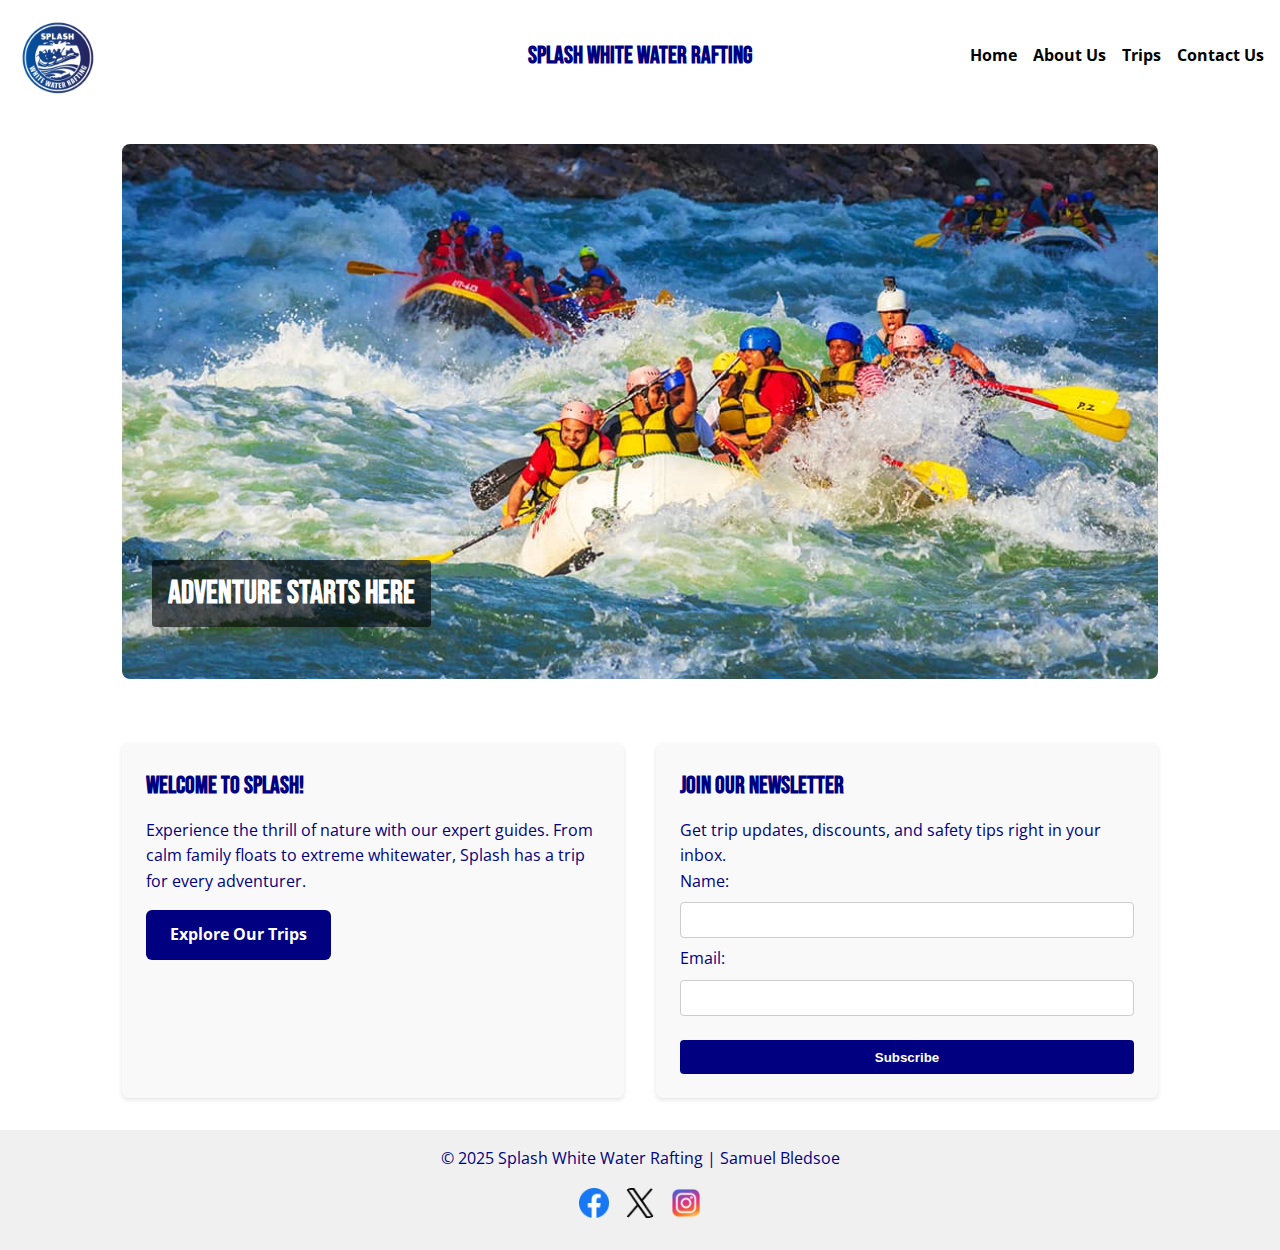
<file: wwr/index.html>
<!DOCTYPE html>
<html lang="en-US">
<head>
  <meta charset="UTF-8">
  <meta name="viewport" content="width=device-width, initial-scale=1.0">
  <meta name="author" content="Samuel Bledsoe">
  <meta name="description" content="Welcome to Splash White Water Rafting — your adventure starts here. Explore trips, meet the team, and sign up for our newsletter.">
  <title>Home - Splash White Water Rafting</title>
  <link rel="preconnect" href="https://fonts.googleapis.com">
  <link rel="preconnect" href="https://fonts.gstatic.com" crossorigin>
  <link href="https://fonts.googleapis.com/css2?family=Bebas+Neue&family=Open+Sans&display=swap" rel="stylesheet">
  <link rel="stylesheet" href="styles/rafting.css">
</head>
<body>
  <header>
    <img src="images/logo.png" alt="Splash White Water Rafting Logo">
    <h1>Splash White Water Rafting</h1>
    <nav>
      <ul>
        <li><a href="index.html" class="active">Home</a></li>
        <li><a href="about.html">About Us</a></li>
        <li><a href="trips.html">Trips</a></li>
        <li><a href="contact.html">Contact Us</a></li>
      </ul>
    </nav>
  </header>

  <main class="home-grid">
    <section class="hero">
      <img src="images/hero.jpg" alt="Rafting Adventure Hero Image">
      <h2>Adventure Starts Here</h2>
    </section>
  
    <section class="intro">
      <h3>Welcome to Splash!</h3>
      <p>Experience the thrill of nature with our expert guides. From calm family floats to extreme whitewater, Splash has a trip for every adventurer.</p>
      <a href="trips.html" class="cta-button">Explore Our Trips</a>
    </section>
  
    <section class="newsletter">
      <h3>Join Our Newsletter</h3>
      <p>Get trip updates, discounts, and safety tips right in your inbox.</p>
      <form>
        <label for="name">Name:</label>
        <input type="text" id="name" name="name" required>
  
        <label for="email">Email:</label>
        <input type="email" id="email" name="email" required>
  
        <button type="submit">Subscribe</button>
      </form>
    </section>
  </main>
  

  <footer>
    <p>&copy; 2025 Splash White Water Rafting | Samuel Bledsoe</p>
    <div class="social">
      <a href="#"><img src="images/facebook.png" alt="Facebook"></a>
      <a href="#"><img src="images/x.png" alt="X"></a>
      <a href="#"><img src="images/instagram.png" alt="Instagram"></a>
    </div>
  </footer>
</body>
</html>
</file>
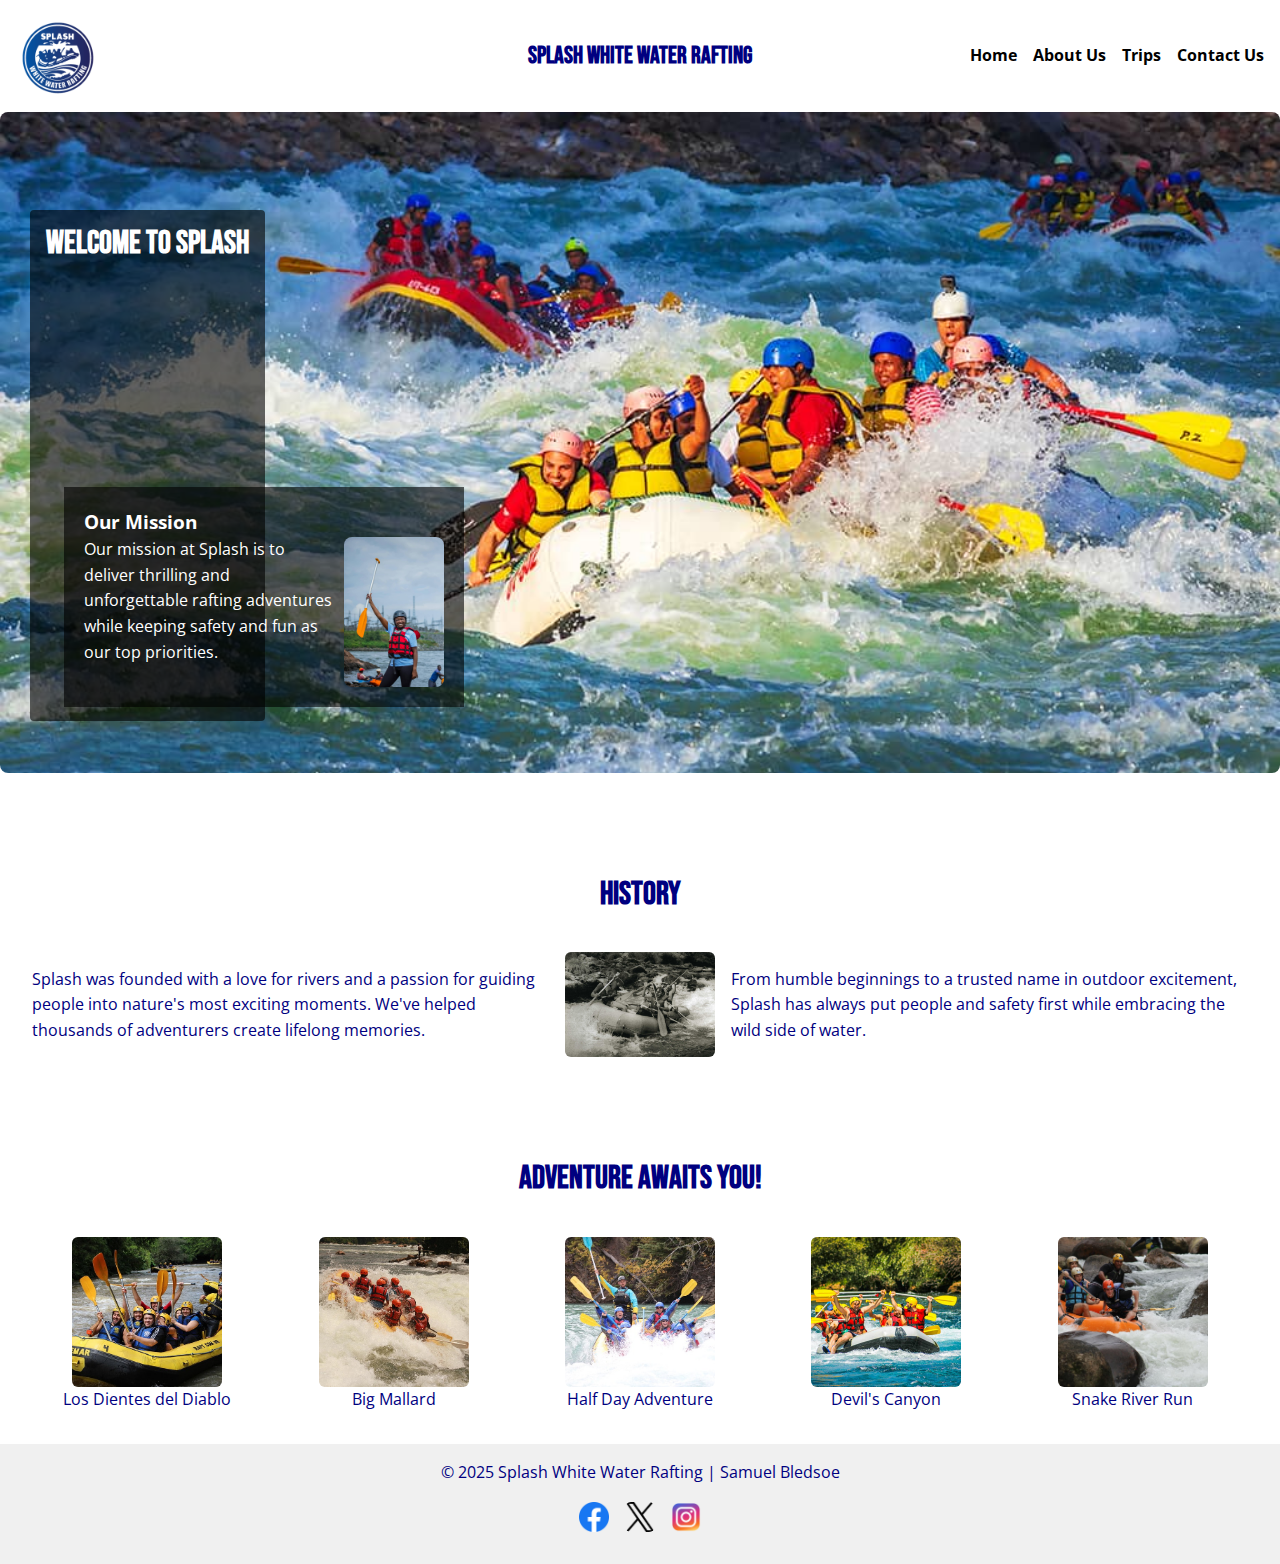
<file: wwr/about.html>
<!DOCTYPE html>
<html lang="en">
  <head>
    <meta charset="UTF-8">
    <meta name="viewport" content="width=device-width, initial-scale=1.0">
    <meta name="author" content="Samuel Bledsoe">
    <meta name="description" content="Learn more about Splash White Water Rafting, its history, and mission.">
    <title>About Us - Splash White Water Rafting</title>

    <!-- Google Fonts -->
    <link rel="preconnect" href="https://fonts.googleapis.com">
    <link rel="preconnect" href="https://fonts.gstatic.com" crossorigin>
    <link href="https://fonts.googleapis.com/css2?family=Bebas+Neue&family=Open+Sans&display=swap" rel="stylesheet">

    <!-- CSS -->
    <link rel="stylesheet" href="styles/rafting.css">
  </head>
  <body>
    <header>
      <img src="images/logo.png" alt="Splash White Water Rafting Logo">
      <h1>Splash White Water Rafting</h1>
      <nav>
        <ul>
          <li><a href="index.html">Home</a></li>
          <li><a href="about.html">About Us</a></li>
          <li><a href="trips.html">Trips</a></li>
          <li><a href="contact.html">Contact Us</a></li>
        </ul>
      </nav>
    </header>

    <main>
      <div class="hero">
        <img src="images/hero.jpg" alt="Rafting Adventure">
        <h2 class="hero-title">Welcome to Splash</h2>
        <article>
          <h3>Our Mission</h3>
          <img src="images/happy-client.jpg" alt="Happy Client">
          <p>Our mission at Splash is to deliver thrilling and unforgettable rafting adventures while keeping safety and fun as our top priorities.</p>
        </article>
      </div>

      <section class="history">
        <h2>History</h2>
        <div class="history-content">
          <p>Splash was founded with a love for rivers and a passion for guiding people into nature's most exciting moments. We've helped thousands of adventurers create lifelong memories.</p>
          <img src="images/history.jpg" alt="Historical rafting photo">
          <p>From humble beginnings to a trusted name in outdoor excitement, Splash has always put people and safety first while embracing the wild side of water.</p>
        </div>
      </section>

      <section class="adventure">
        <h2>Adventure Awaits You!</h2>
        <div class="adventure-gallery">
          <figure>
            <img src="images/adventure1.jpg" alt="Los Dientes del Diablo">
            <figcaption>Los Dientes del Diablo</figcaption>
          </figure>
          <figure>
            <img src="images/adventure2.jpg" alt="Big Mallard">
            <figcaption>Big Mallard</figcaption>
          </figure>
          <figure>
            <img src="images/adventure3.jpg" alt="Half Day Adventure">
            <figcaption>Half Day Adventure</figcaption>
          </figure>
          <figure>
            <img src="images/adventure4.jpg" alt="Devil's Canyon">
            <figcaption>Devil's Canyon</figcaption>
          </figure>
          <figure>
            <img src="images/adventure5.jpg" alt="Snake River Run">
            <figcaption>Snake River Run</figcaption>
          </figure>
        </div>
      </section>
    </main>

    <footer>
      <p>&copy; 2025 Splash White Water Rafting | Samuel Bledsoe</p>
      <div class="social">
        <a href="#"><img src="images/facebook.png" alt="Facebook"></a>
        <a href="#"><img src="images/x.png" alt="X"></a>
        <a href="#"><img src="images/instagram.png" alt="Instagram"></a>
      </div>
    </footer>
  </body>
</html>
</file>
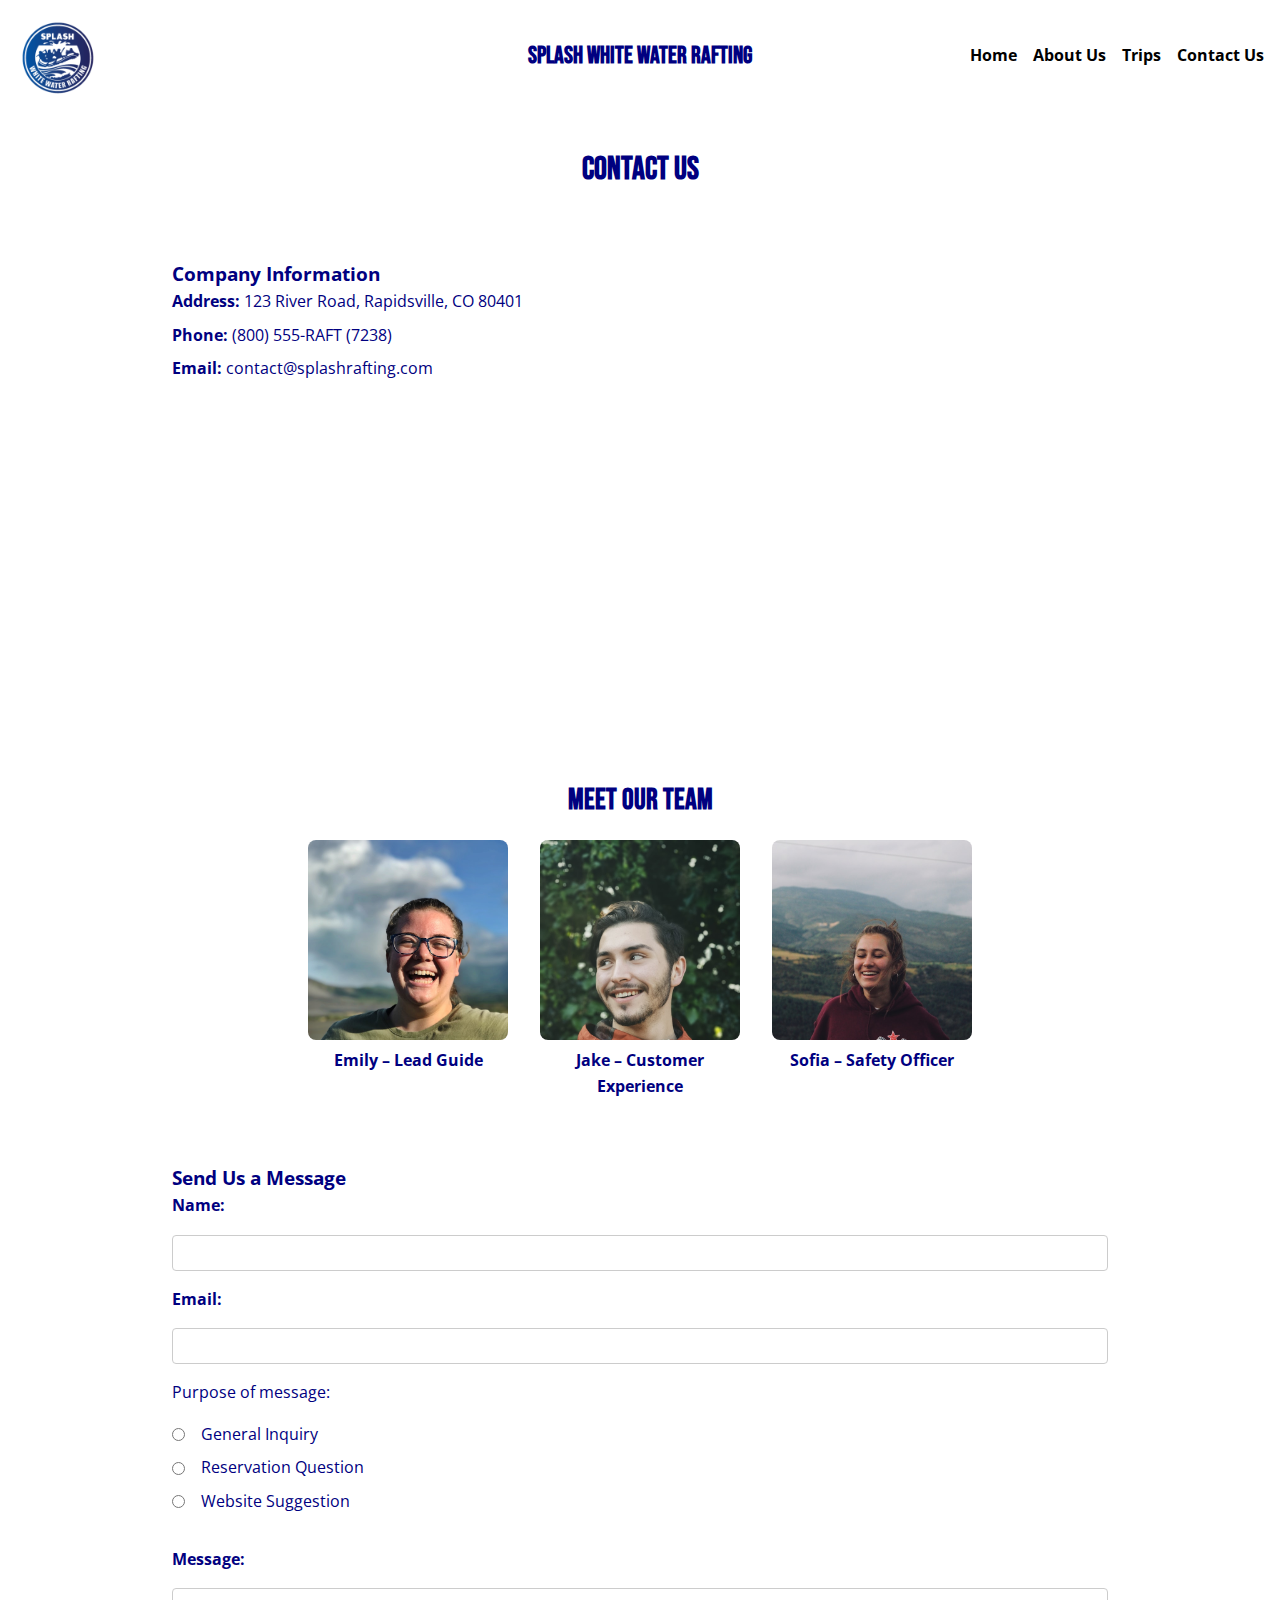
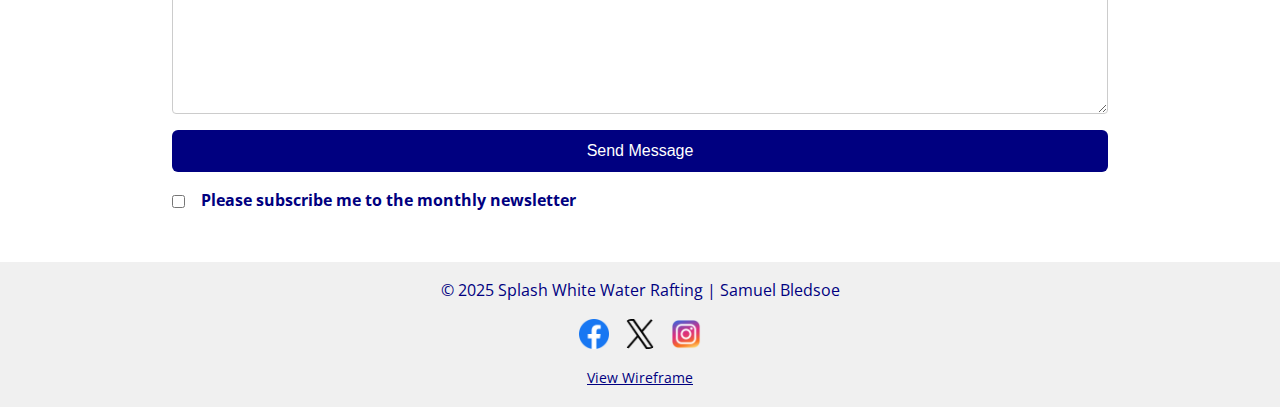
<file: wwr/contact.html>
<!DOCTYPE html>
<html lang="en-US">
  <head>
    <meta charset="UTF-8">
    <meta name="viewport" content="width=device-width, initial-scale=1.0">
    <meta name="author" content="Samuel Bledsoe">
    <meta name="description" content="Contact Splash White Water Rafting with any questions, feedback, or reservation requests.">
    <title>Contact Us - Splash White Water Rafting</title>

    
    <link rel="preconnect" href="https://fonts.googleapis.com">
    <link rel="preconnect" href="https://fonts.gstatic.com" crossorigin>
    <link href="https://fonts.googleapis.com/css2?family=Bebas+Neue&family=Open+Sans&display=swap" rel="stylesheet">

    
    <link rel="stylesheet" href="styles/rafting.css">
  </head>
  <body>
    <header>
      <img src="images/logo.png" alt="Splash White Water Rafting Logo">
      <h1>Splash White Water Rafting</h1>
      <nav>
        <ul>
          <li><a href="index.html">Home</a></li>
          <li><a href="about.html">About Us</a></li>
          <li><a href="trips.html">Trips</a></li>
          <li><a href="contact.html" class="active">Contact Us</a></li>
        </ul>
      </nav>
    </header>

    <main>
      <h2>Contact Us</h2>

      <section class="contact-info">
        <h3>Company Information</h3>
        <p><strong>Address:</strong> 123 River Road, Rapidsville, CO 80401</p>
        <p><strong>Phone:</strong> (800) 555-RAFT (7238)</p>
        <p><strong>Email:</strong> contact@splashrafting.com</p>
        
        
        <iframe 
          src="https://www.google.com/maps/embed?pb=!1m14!1m12!1m3!1d786693.8870118114!2d-106.83832226934793!3d39.626680341535064!2m3!1f0!2f0!3f0!3m2!1i1024!2i768!4f13.1!5e0!3m2!1sen!2sus!4v1743748142701!5m2!1sen!2sus" 
          width="600" 
          height="300" 
          allowfullscreen 
          loading="lazy" 
          referrerpolicy="no-referrer-when-downgrade" 
          class="map-embed">
        </iframe>
      </section>

      <section class="employee-profiles">
        <h3>Meet Our Team</h3>
        <div class="profiles">
          <figure>
            <img src="images/employee1.jpg" alt="Emily - Lead Guide">
            <figcaption>Emily – Lead Guide</figcaption>
          </figure>
          <figure>
            <img src="images/employee2.jpg" alt="Jake - Customer Experience">
            <figcaption>Jake – Customer Experience</figcaption>
          </figure>
          <figure>
            <img src="images/employee3.jpg" alt="Sofia - Safety Officer">
            <figcaption>Sofia – Safety Officer</figcaption>
          </figure>
        </div>
      </section>

      <section class="contact-form">
        <h3>Send Us a Message</h3>
        <form>
          <label for="name">Name:</label>
          <input type="text" id="name" name="name" required>

          <label for="email">Email:</label>
          <input type="email" id="email" name="email" required>

          <p>Purpose of message:</p>
            <div class="form-options">
              <label for="purpose-general">
                <input type="radio" id="purpose-general" name="purpose" value="general" required>
                General Inquiry
              </label>

              <label for="purpose-reservation">
                <input type="radio" id="purpose-reservation" name="purpose" value="reservation">
                Reservation Question
              </label>

              <label for="purpose-suggestion">
                <input type="radio" id="purpose-suggestion" name="purpose" value="suggestion">
                Website Suggestion
              </label>
            </div>

          <label for="message">Message:</label>
          <textarea id="message" name="message" rows="6" required></textarea>


          <button type="submit">Send Message</button>
          <label class="checkbox-label">
            <input type="checkbox" id="subscribe" name="subscribe">
            Please subscribe me to the monthly newsletter
          </label>
        </form>
      </section>
    </main>

    <footer>
      <p>&copy; 2025 Splash White Water Rafting | Samuel Bledsoe</p>
      <div class="social">
        <a href="#"><img src="images/facebook.png" alt="Facebook"></a>
        <a href="#"><img src="images/x.png" alt="X"></a>
        <a href="#"><img src="images/instagram.png" alt="Instagram"></a>
      </div>
      <p><a href="https://app.moqups.com/W6xcMA91ZbflRhFe0cQ31lOdsKGikwxc/view/page/a55109832" target="_blank">View Wireframe</a></p>
    </footer>
  </body>
</html>
</file>
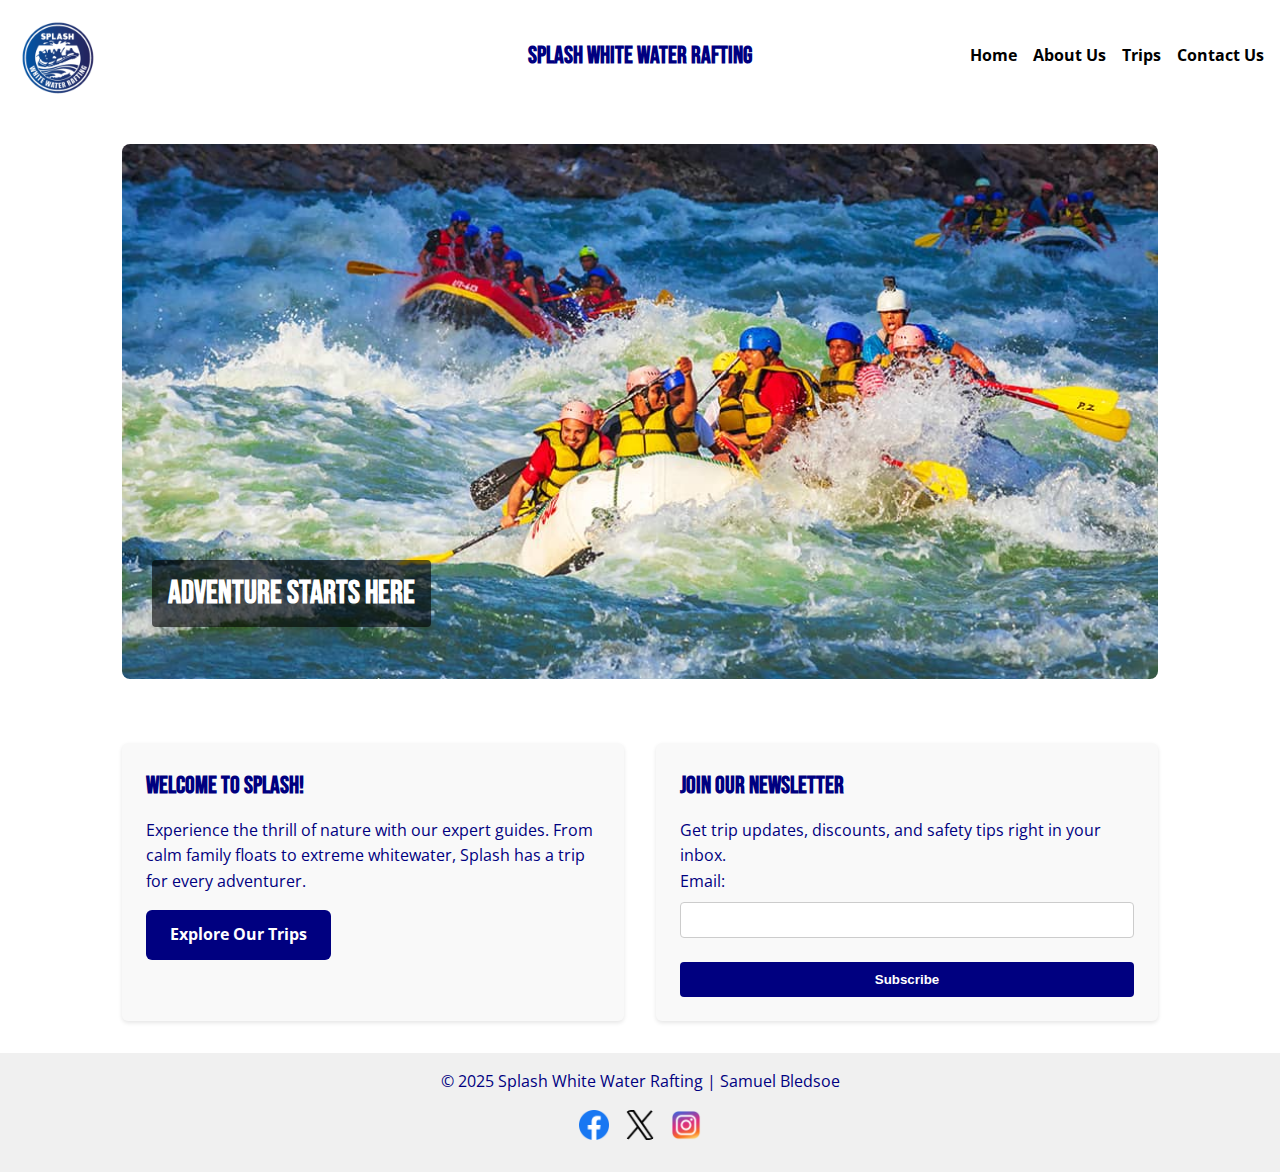
<file: wwr/home.html>
<!DOCTYPE html>
<html lang="en-US">
<head>
  <meta charset="UTF-8">
  <meta name="viewport" content="width=device-width, initial-scale=1.0">
  <meta name="author" content="Samuel Bledsoe">
  <meta name="description" content="Welcome to Splash White Water Rafting — your adventure starts here. Explore trips, meet the team, and sign up for our newsletter.">
  <title>Home - Splash White Water Rafting</title>
  <link rel="preconnect" href="https://fonts.googleapis.com">
  <link rel="preconnect" href="https://fonts.gstatic.com" crossorigin>
  <link href="https://fonts.googleapis.com/css2?family=Bebas+Neue&family=Open+Sans&display=swap" rel="stylesheet">
  <link rel="stylesheet" href="styles/rafting.css">
</head>
<body>
  <header>
    <img src="images/logo.png" alt="Splash White Water Rafting Logo">
    <h1>Splash White Water Rafting</h1>
    <nav>
      <ul>
        <li><a href="home.html" class="active">Home</a></li>
        <li><a href="about.html">About Us</a></li>
        <li><a href="trips.html">Trips</a></li>
        <li><a href="contact.html">Contact Us</a></li>
      </ul>
    </nav>
  </header>

  <main class="home-grid">
    <section class="hero">
      <img src="images/hero.jpg" alt="Rafting Adventure Hero Image">
      <h2>Adventure Starts Here</h2>
    </section>

    <section class="intro">
      <h3>Welcome to Splash!</h3>
      <p>Experience the thrill of nature with our expert guides. From calm family floats to extreme whitewater, Splash has a trip for every adventurer.</p>
      <a href="trips.html" class="cta-button">Explore Our Trips</a>
    </section>

    <section class="newsletter">
      <h3>Join Our Newsletter</h3>
      <p>Get trip updates, discounts, and safety tips right in your inbox.</p>
      <form>
        <label for="email">Email:</label>
        <input type="email" id="email" name="email" required>
        <button type="submit">Subscribe</button>
      </form>
    </section>
  </main>

  <footer>
    <p>&copy; 2025 Splash White Water Rafting | Samuel Bledsoe</p>
    <div class="social">
      <a href="#"><img src="images/facebook.png" alt="Facebook"></a>
      <a href="#"><img src="images/x.png" alt="X"></a>
      <a href="#"><img src="images/instagram.png" alt="Instagram"></a>
    </div>
  </footer>
</body>
</html>
</file>
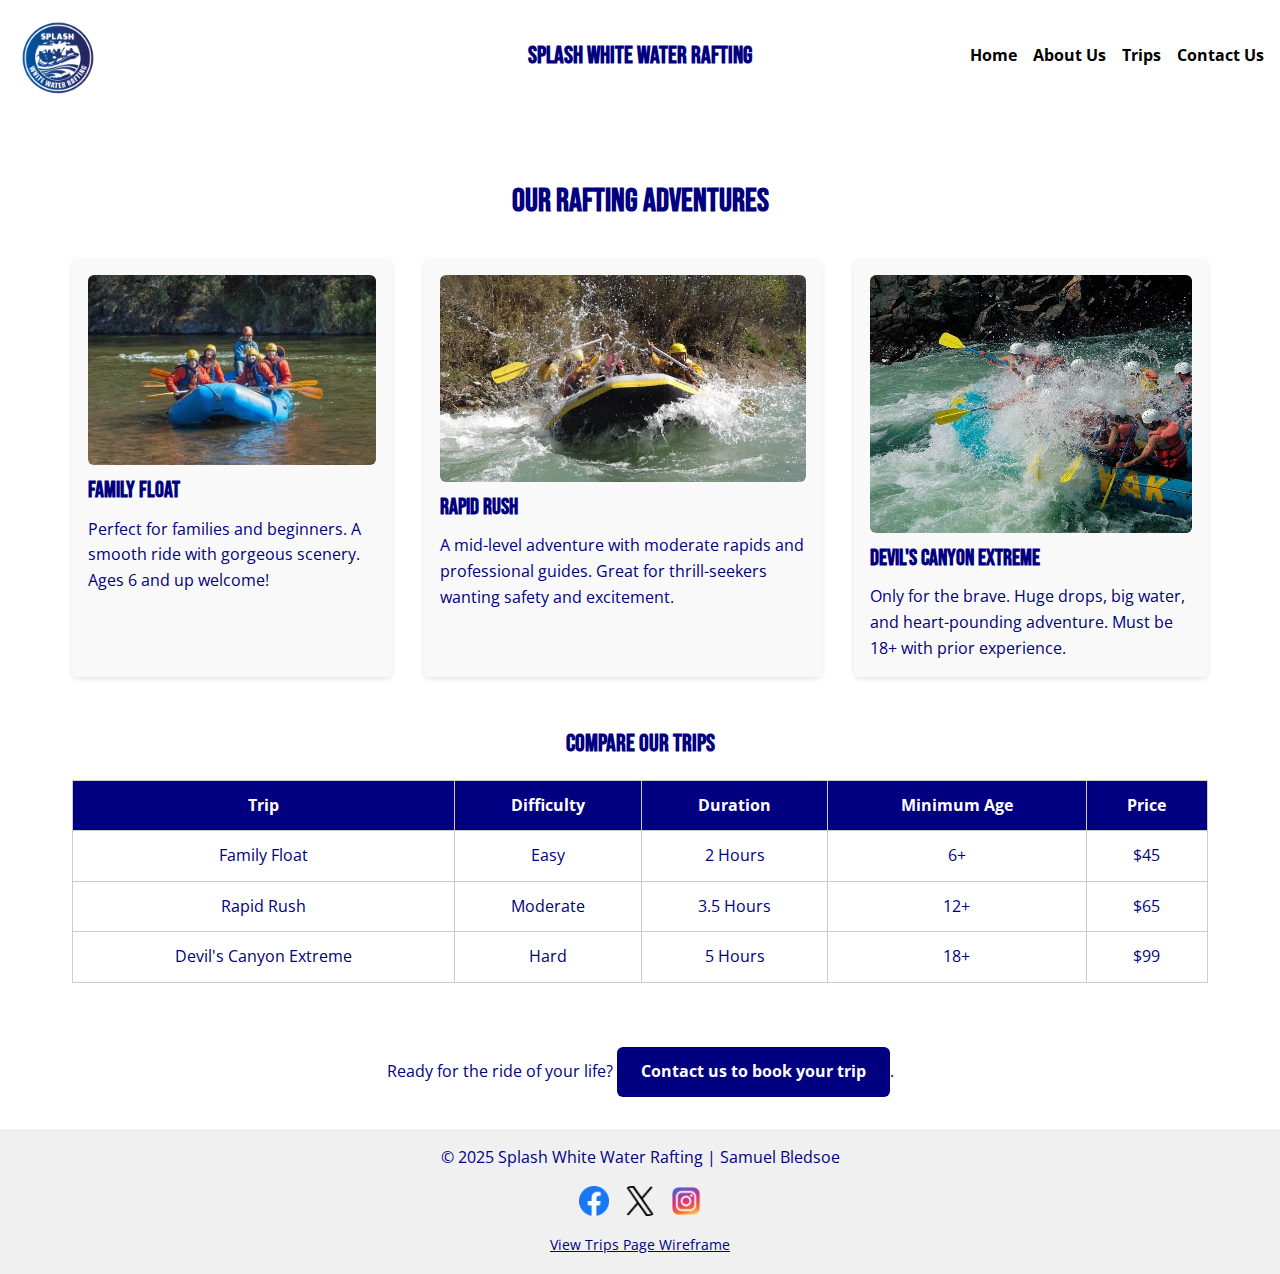
<file: wwr/trips.html>
<!DOCTYPE html>
<html lang="en-US">
<head>
  <meta charset="UTF-8">
  <meta name="viewport" content="width=device-width, initial-scale=1.0">
  <meta name="author" content="Samuel Bledsoe">
  <meta name="description" content="Explore our white water rafting trips at Splash White Water Rafting. Book your next adventure today!">
  <title>Trips - Splash White Water Rafting</title>
  <link rel="preconnect" href="https://fonts.googleapis.com">
  <link rel="preconnect" href="https://fonts.gstatic.com" crossorigin>
  <link href="https://fonts.googleapis.com/css2?family=Bebas+Neue&family=Open+Sans&display=swap" rel="stylesheet">
  <link rel="stylesheet" href="styles/rafting.css">
</head>
<body>
  <header>
    <img src="images/logo.png" alt="Splash White Water Rafting Logo">
    <h1>Splash White Water Rafting</h1>
    <nav>
      <ul>
        <li><a href="index.html">Home</a></li>
        <li><a href="about.html">About Us</a></li>
        <li><a href="trips.html" class="active">Trips</a></li>
        <li><a href="contact.html">Contact Us</a></li>
      </ul>
    </nav>
  </header>

  <main class="trips-page">
    <h2>Our Rafting Adventures</h2>

    <section class="trip-grid">
      <div class="trip">
        <img src="images/trip1.jpg" alt="Family rafting on calm river">
        <h3>Family Float</h3>
        <p>Perfect for families and beginners. A smooth ride with gorgeous scenery. Ages 6 and up welcome!</p>
      </div>

      <div class="trip">
        <img src="images/trip2.jpg" alt="Rafting through rapids">
        <h3>Rapid Rush</h3>
        <p>A mid-level adventure with moderate rapids and professional guides. Great for thrill-seekers wanting safety and excitement.</p>
      </div>

      <div class="trip">
        <img src="images/trip3.jpg" alt="Extreme rafting group in canyon">
        <h3>Devil's Canyon Extreme</h3>
        <p>Only for the brave. Huge drops, big water, and heart-pounding adventure. Must be 18+ with prior experience.</p>
      </div>
    </section>

    <section class="trip-table">
      <h3>Compare Our Trips</h3>
      <table>
        <thead>
          <tr>
            <th>Trip</th>
            <th>Difficulty</th>
            <th>Duration</th>
            <th>Minimum Age</th>
            <th>Price</th>
          </tr>
        </thead>
        <tbody>
          <tr>
            <td>Family Float</td>
            <td>Easy</td>
            <td>2 Hours</td>
            <td>6+</td>
            <td>$45</td>
          </tr>
          <tr>
            <td>Rapid Rush</td>
            <td>Moderate</td>
            <td>3.5 Hours</td>
            <td>12+</td>
            <td>$65</td>
          </tr>
          <tr>
            <td>Devil's Canyon Extreme</td>
            <td>Hard</td>
            <td>5 Hours</td>
            <td>18+</td>
            <td>$99</td>
          </tr>
        </tbody>
      </table>
    </section>

    <section class="cta">
      <p>Ready for the ride of your life? <a href="contact.html" class="cta-button">Contact us to book your trip</a>.</p>
    </section>
  </main>

  <footer>
    <p>&copy; 2025 Splash White Water Rafting | Samuel Bledsoe</p>
    <div class="social">
      <a href="#"><img src="images/facebook.png" alt="Facebook"></a>
      <a href="#"><img src="images/x.png" alt="X"></a>
      <a href="#"><img src="images/instagram.png" alt="Instagram"></a>
    </div>
    <p><a href="images/trips-wireframe.png" target="_blank">View Trips Page Wireframe</a></p>
  </footer>
</body>
</html>
</file>
<file: wwr/styles/rafting.css>
:root {
  --primary-color: #000080;
  --secondary-color: #ffffff;
  --accent1-color: #228b22;
  --accent2-color: #ff4f00;
  --heading-font: 'Bebas Neue', sans-serif;
  --text-font: 'Open Sans', sans-serif;
}

* {
  box-sizing: border-box;
  margin: 0;
  padding: 0;
}

body {
  font-family: var(--text-font);
  background-color: var(--secondary-color);
  color: var(--primary-color);
  display: flex;
  flex-direction: column;
  min-height: 100vh;
}

img {
  max-width: 100%;
  height: auto;
  display: block;
}

header {
  display: grid;
  grid-template-columns: auto 1fr auto;
  align-items: center;
  padding: 1rem;
  gap: 1rem;
  background-color: var(--secondary-color);
}

header img {
  width: 80px;
  height: auto;
}

header h1 {
  font-family: var(--heading-font);
  font-size: 2rem;
  color: var(--primary-color);
}

nav ul {
  display: flex;
  list-style: none;
  gap: 1rem;
}

nav ul li a {
  text-decoration: none;
  font-weight: bold;
  color: black;
}

/* Hero */
.hero {
  position: relative;
  margin-bottom: 2rem;
}

.hero img {
  display: block;
  width: 100%;
  height: auto;
}

.hero-title {
  position: absolute;
  top: 10%;
  left: 5%;
  background-color: rgba(255, 255, 255, 0.8);
  padding: 10px;
  font-family: var(--heading-font);
}

.hero article {
  position: absolute;
  bottom: 10%;
  left: 5%;
  background-color: rgba(0, 0, 0, 0.6);
  color: white;
  padding: 20px;
  max-width: 400px;
}

.hero article img {
  float: right;
  width: 100px;
  margin-left: 10px;
}

/* History Section */
.history {
  padding: 2rem;
}

.history-content {
  display: grid;
  grid-template-columns: 1fr auto 1fr;
  gap: 1rem;
  align-items: center;
}

.history-content img {
  max-width: 150px;
  height: auto;
}

/* Adventure Section */
.adventure {
  padding: 2rem;
}

.adventure-gallery {
  display: flex;
  justify-content: space-between;
  gap: 1rem;
  flex-wrap: wrap;
}

.adventure-gallery figure {
  text-align: center;
  flex: 1 1 18%;
}

.adventure-gallery img {
  width: 150px;
  height: 150px;
  object-fit: cover;
  margin: 0 auto;
}

/* Contact Page Sections */
main h2 {
  font-family: var(--heading-font);
  font-size: 2rem;
  text-align: center;
  margin-top: 2rem;
  margin-bottom: 1.5rem;
  padding: 0 1rem;
}

.contact-info,
.employee-profiles,
.contact-form {
  padding: 2rem;
  margin: 0 auto;
  max-width: 1000px;
}

.contact-info p {
  margin-bottom: 0.5rem;
}

.map-embed {
  width: 100%;
  max-width: 1000px;
  height: 300px;
  border: none;
  display: block;
  margin: 1rem auto;
}


/* Employee Profiles */

.employee-profiles h3 {
  text-align: center;
  font-family: var(--heading-font);
  font-size: 1.8rem;
  margin-bottom: 1rem;
}

.employee-profiles .profiles {
  display: flex;
  justify-content: center;
  align-items: flex-start;
  gap: 2rem;
  flex-wrap: wrap;
  text-align: center;
}

.employee-profiles figure {
  display: flex;
  flex-direction: column;
  align-items: center;
  flex: 0 1 200px;
  /* Lock width for uniform layout */
}

.employee-profiles img {
  width: 200px;
  height: 200px;
  object-fit: cover;
  object-position: center top;
  border-radius: 8px;
}

.employee-profiles figcaption {
  margin-top: 0.5rem;
  font-weight: bold;
  color: var(--primary-color);
  text-align: center;
}



/* Contact Form */
.contact-form form {
  display: flex;
  flex-direction: column;
  gap: 1rem;
}

.contact-form label {
  font-weight: bold;
}

.contact-form input[type="text"],
.contact-form input[type="email"],
.contact-form textarea {
  padding: 0.5rem;
  border: 1px solid #ccc;
  border-radius: 4px;
  font-size: 1rem;
}

.contact-form input[type="radio"],
.contact-form input[type="checkbox"] {
  margin-right: 0.5rem;
}

.contact-form button {
  background-color: var(--primary-color);
  color: white;
  padding: 0.75rem;
  font-size: 1rem;
  border: none;
  border-radius: 6px;
  cursor: pointer;
  transition: background-color 0.3s ease;
}

.contact-form button:hover {
  background-color: var(--accent2-color);
}

.form-options {
  display: flex;
  flex-direction: column;
  gap: 0.5rem;
  margin-bottom: 1rem;
}

.form-options label {
  display: flex;
  align-items: center;
  gap: 0.5rem;
  font-weight: normal;
}

.checkbox-label {
  display: flex;
  align-items: center;
  gap: 0.5rem;
  margin-bottom: 1rem;
  font-weight: normal;
}


/* Footer */
footer {
  display: flex;
  justify-content: space-between;
  align-items: center;
  padding: 1rem;
  background-color: #f2f2f2;
  margin-top: auto;
  flex-wrap: wrap;
}

footer .social {
  display: flex;
  justify-content: center;
  align-items: center;
  gap: 10px;
  width: 100%;
  margin-top: 0.5rem;
}


footer .social a img {
  width: 40px;
  height: 40px;
  border: none;
  text-decoration: none;
}

footer a {
  color: var(--primary-color);
  text-decoration: underline;
  font-size: 0.9rem;
}

:root {
  --primary-color: #000080; /* Navy Blue */
  --secondary-color: #ffffff;
  --heading-font: 'Bebas Neue', sans-serif;
  --text-font: 'Open Sans', sans-serif;
}

* {
  box-sizing: border-box;
  margin: 0;
  padding: 0;
}

body {
  font-family: var(--text-font);
  background-color: var(--secondary-color);
  color: var(--primary-color);
  display: flex;
  flex-direction: column;
  min-height: 100vh;
}

img {
  max-width: 100%;
  height: auto;
  display: block;
}

/* Header */
header {
  display: grid;
  grid-template-columns: 1fr auto 1fr; /* Makes h1 center */
  align-items: center;
  padding: 1rem;
  background-color: var(--secondary-color);
}

header img {
  grid-column: 1 / 2;
  justify-self: start;
}

header h1 {
  font-family: var(--heading-font);
  font-size: 2rem;
  color: var(--primary-color);
  text-align: center;
  grid-column: 2 / 3; /* Middle column */
}

header nav {
  grid-column: 3 / 4;
  justify-self: end;
}


/* Hero Section */
.hero {
  position: relative;
  grid-column: 1 / -1;
}

.hero img {
  width: 100%;
  height: auto;
  border-radius: 8px;
}

.hero h2 {
  position: absolute;
  bottom: 20px;
  left: 30px;
  color: white;
  font-family: var(--heading-font);
  font-size: 2rem;
  background-color: rgba(0, 0, 0, 0.6);
  padding: 0.5rem 1rem;
  border-radius: 4px;
}

/* Home Grid Layout */
.home-grid {
  display: grid;
  grid-template-columns: repeat(auto-fit, minmax(350px, 1fr));
  gap: 2rem;
  padding: 2rem;
  max-width: 1100px;
  margin: 0 auto;
  justify-content: center; /* Ensures center alignment */
}

.hero {
  grid-column: 1 / -1;
  position: relative;
}

.hero img {
  width: 100%;
  height: auto;
  border-radius: 8px;
}

.hero h2 {
  position: absolute;
  bottom: 20px;
  left: 30px;
  color: white;
  font-family: var(--heading-font);
  font-size: 2rem;
  background-color: rgba(0, 0, 0, 0.6);
  padding: 0.5rem 1rem;
  border-radius: 4px;
}

.intro,
.newsletter {
  background-color: #f9f9f9;
  padding: 1.5rem;
  border-radius: 6px;
  box-shadow: 0 2px 4px rgba(0,0,0,0.1);
  /* No max-width here */
}

.intro h3, .newsletter h3 {
  font-family: var(--heading-font);
  font-size: 1.5rem;
  margin-bottom: 0.75rem;
}

.cta-button,
.newsletter button {
  background-color: var(--primary-color);
  color: white;
  padding: 0.6rem 1rem;
  border: none;
  border-radius: 4px;
  font-weight: bold;
  cursor: pointer;
  margin-top: 1rem;
  display: inline-block;
}

.newsletter form {
  display: flex;
  flex-direction: column;
  gap: 0.5rem;
}

.newsletter input[type="text"],
.newsletter input[type="email"] {
  padding: 0.5rem;
  border-radius: 4px;
  border: 1px solid #ccc;
  font-size: 1rem;
}


/* Footer */
footer {
  display: flex;
  flex-direction: column;
  align-items: center;
  padding: 1rem;
  background-color: #f2f2f2;
  margin-top: auto;
}

footer .social {
  display: flex;
  gap: 1rem;
  margin: 0.5rem 0;
}

footer .social a img {
  width: 30px;
  height: 30px;
}

footer a {
  color: var(--primary-color);
  text-decoration: underline;
  font-size: 0.9rem;
}


/* Root Variables */
:root {
  --primary-color: #000080;
  --secondary-color: #ffffff;
  --accent-color: #228b22;
  --text-font: 'Open Sans', sans-serif;
  --heading-font: 'Bebas Neue', sans-serif;
}

/* Reset and base styles */
* {
  box-sizing: border-box;
  margin: 0;
  padding: 0;
}

body {
  font-family: var(--text-font);
  background-color: var(--secondary-color);
  color: var(--primary-color);
  line-height: 1.6;
  min-height: 100vh;
  display: flex;
  flex-direction: column;
}

img {
  max-width: 100%;
  display: block;
  border-radius: 6px;
}

/* Header & Nav */
header {
  display: grid;
  grid-template-columns: 1fr auto 1fr; /* Makes h1 center */
  align-items: center;
  padding: 1rem;
  background-color: var(--secondary-color);
}

header h1 {
  font-family: var(--heading-font);
  font-size: 1.5rem;
  color: var(--primary-color);
}

/* Main Layout */
main.trips-page {
  padding: 2rem;
  max-width: 1200px;
  margin: 0 auto;
  flex: 1;
}

main h2 {
  text-align: center;
  font-family: var(--heading-font);
  font-size: 2rem;
  margin-bottom: 2rem;
}

/* Trip Grid */
.trip-grid {
  display: flex;
  justify-content: center;
  gap: 2rem;
  margin-bottom: 3rem;
  flex-wrap: nowrap;
}

.trip {
  background-color: #f9f9f9;
  padding: 1rem;
  border-radius: 6px;
  box-shadow: 0 2px 5px rgba(0,0,0,0.1);
}

.trip h3 {
  font-family: var(--heading-font);
  font-size: 1.4rem;
  margin-top: 0.5rem;
}

.trip p {
  margin-top: 0.5rem;
}

/* Trip Table */
.trip-table {
  margin-bottom: 3rem;
}

.trip-table h3 {
  font-family: var(--heading-font);
  font-size: 1.5rem;
  margin-bottom: 1rem;
  text-align: center;
}

table {
  width: 100%;
  border-collapse: collapse;
}

th, td {
  padding: 0.75rem;
  border: 1px solid #ccc;
  text-align: center;
}

th {
  background-color: var(--primary-color);
  color: white;
}

/* CTA Section */
.cta {
  text-align: center;
  margin-top: 2rem;
}

.cta-button {
  background-color: var(--primary-color);
  color: white;
  padding: 0.75rem 1.5rem;
  text-decoration: none;
  border-radius: 6px;
  font-weight: bold;
  display: inline-block;
  margin-top: 1rem;
  transition: background-color 0.3s ease;
}

.cta-button:hover {
  background-color: #0000cc;
}

/* Footer */
footer {
  background-color: #f0f0f0;
  text-align: center;
  padding: 1rem;
}

footer .social {
  margin: 1rem 0;
  display: flex;
  justify-content: center;
  gap: 1rem;
}

footer a {
  color: var(--primary-color);
  text-decoration: underline;
  font-size: 0.9rem;
}
</file>
